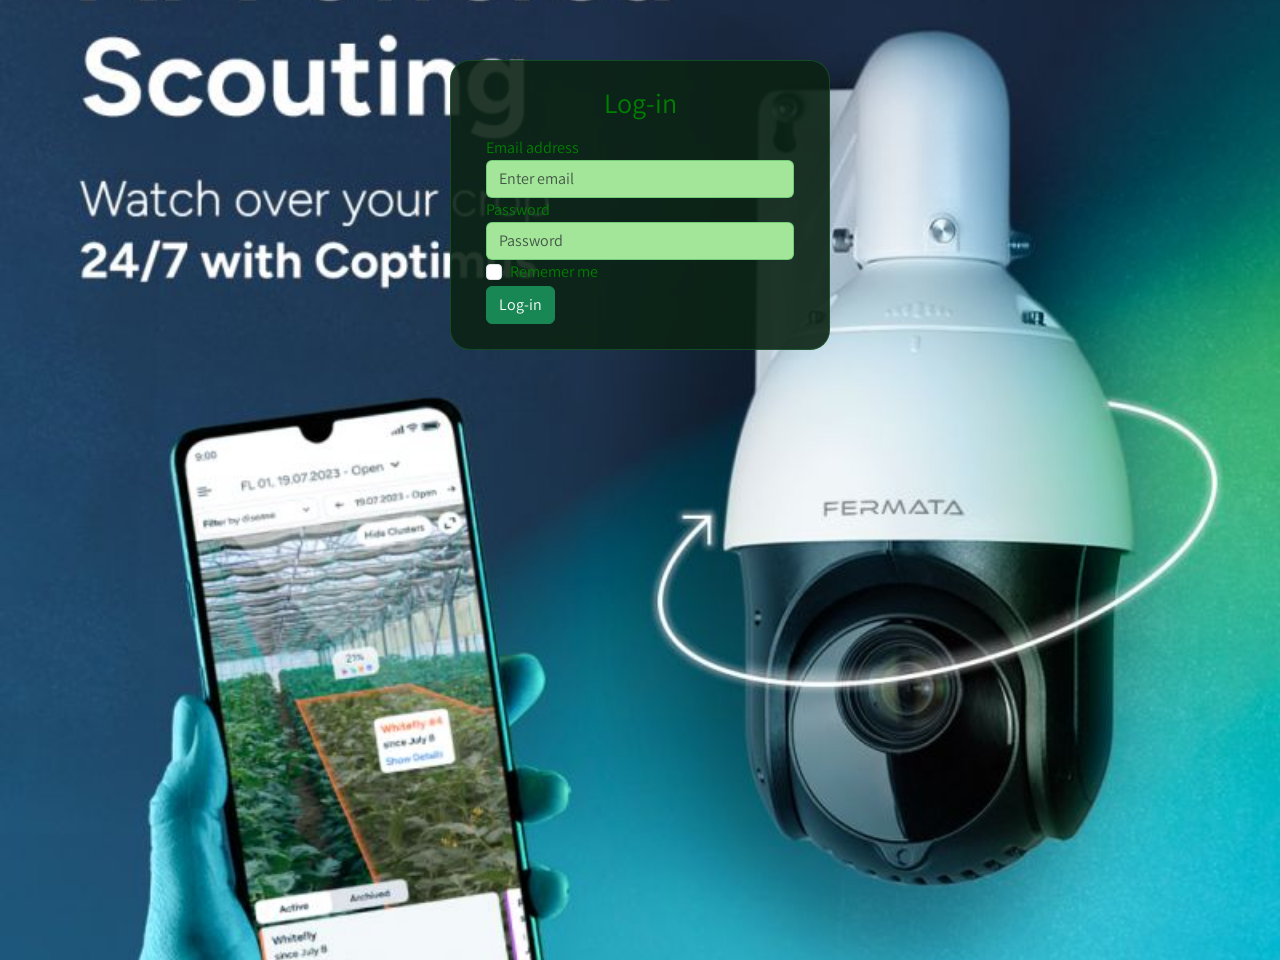
<file: dom.html>
<!DOCTYPE html>
<html lang="en">
<head>
    <meta charset="UTF-8">
    <meta name="viewport" content="width=device-width, initial-scale=1.0">
    <link href="https://cdn.jsdelivr.net/npm/bootstrap@5.3.8/dist/css/bootstrap.min.css" rel="stylesheet" integrity="sha384-sRIl4kxILFvY47J16cr9ZwB07vP4J8+LH7qKQnuqkuIAvNWLzeN8tE5YBujZqJLB" crossorigin="anonymous"> 
    <link rel="stylesheet" href="style.css">  
    <title>Document</title>
    <style>
        .show{
            display:none;
        }
    </style>
</head>
<body>
    
           <form class="container mt-5" style="max-width: 450px; color: green;">
          <div class="form-group">
            <h1 class="h3 mb-3 fw-normal text-center">Log-in</h1>
            <label for="email">Email address</label>
            <input type="email" class="form-control" id="email"  placeholder="Enter email">
          </div>
          <div class="form-group">
            <label for="password">Password</label>
            <input type="password" class="form-control" id="password" placeholder="Password">
          </div>
          <div class="form-group form-check">
            <input type="checkbox" class="form-check-input" id="exampleCheck1">
             <label class="form-check-label" for="exampleCheck1">Rememer me</label>
          </div>
          <div class="alert alert-danger show" id="alert">
             invalid email or password
          </div>
          <button onclick="saveUser()" type="button" class="btn btn-success">Log-in</button>
      </form>
      <script src="https://cdn.jsdelivr.net/npm/bootstrap@5.3.8/dist/js/bootstrap.bundle.min.js" integrity="sha384-FKyoEForCGlyvwx9Hj09JcYn3nv7wiPVlz7YYwJrWVcXK/BmnVDxM+D2scQbITxI" crossorigin="anonymous"></script>
      <script>
        function saveUser(){

         email = document.getElementById("email").value
         password = document.getElementById("password").value

          document.getElementById("alert").style.display = "none" 
         if(password.length<8 || email.indexOf('@') == -1){
          console.log("invalid email or password")
          document.getElementById("alert").style.display = "block"   
         }
         else{
            console.log(email)
         }

        }

        

      </script>
</body>
</html>
</file>
<file: style.css>
@import url('https://fonts.googleapis.com/css2?family=Assistant:wght@300;400;700&display=swap'); /* מייבא גופן מודרני מגוגל פונטס */

body {
    background-image: url('img/2png.jpg'); /* תמונת רקע בכל עמוד באתר */
    background-size: cover; /* פריסת התמונה על כל שטח המסך */
    background-repeat: no-repeat; /* מניעת שכפול של התמונה */
    background-position: center; /* מרכז את התמונה במסך */
    background-attachment: fixed; /*  גורם לרקע להישאר קבוע בזמן גלילה בעמוד*/
    color: white; /* צבע טקסט לבן */
    font-family: 'Assistant', sans-serif;  /* הגדרת הגופן שייבאנו לכל האתר */
    min-height: 100vh; /* מבטיח שהגוף יתפוס לפחות את כל גובה המסך */
    margin: 0; /* ביטול שוליים חיצוניים של הדפדפן */
    padding: 0; /* ביטול מרווחים פנימיים של הדפדפן */
}

h2 {
    color:white; /* צבע טקסט לבן לכותרת */
    background-color: rgba(40, 167, 69, 0.7); /*  h2 רקע ירוק לכותרת בגודל */
    display: inline-block; /* גורם לרקע להיות רק בגודל הטקסט */
    padding: 10px 30px; /* מרווח פנימי מסביב לטקסט הכותרת */
    border-radius: 10px; /* עיגול פינות לרקע הכותרת */
    text-align: center; /* מרכז את הטקסט בתוך התבנית */
    font-weight: 700; /* הפיכת הטקסט למודגש  */
    margin-top: 20px; /* מרווח מהחלק העליון */
}

.card, .showoff-card {
    background:  rgba(0, 0, 0, 0.6); /*  רקע כהה שקוף */
    border: 1px solid rgba(255, 255, 255, 0.1); /* מסגרת דקה מאוד ולבנה שקופה */
    border-radius: 20px; /* עיגול פינות לכרטיס */
    transition: transform 0.3s ease, box-shadow 0.3s ease; /* אנימציה חלקה במעבר עכבר */
    color: white; /* צבע טקסט לבן בתוך הכרטיס */
    padding: 1.5rem; /* מרווח פנימי בתוך הכרטיס */
    margin-bottom: 20px; /* רווח בין כרטיס לכרטיס */
}

.card h4 {
    text-align: center; /* מרכוז כותרת בתוך הכרטיס */
    font-weight: 600; /* עובי גופן בינוני-גבוה */
    font-size: 22px; /* גודל הטקסט של הכותרת */
    color: #2ebd1e; /* צבע ירוק ספציפי לכותרת הקטנה */
    margin-bottom: 15px; /* רווח מתחת לכותרת */
}

.gallery {
    display: grid; /* הגדרת תצוגת רשת (Grid) */
    grid-template-columns: repeat(auto-fit, minmax(250px, 1fr)); /* סידור אוטומטי של תמונות לפי רוחב מסך */
    gap: 20px; /* רווח בין התמונות בגלריה */
    padding: 20px; /* מרווח פנימי לכל הגלריה */
}

.gallery img {
    width: 100%; /* התמונה תתפוס את כל רוחב התא שלה */
    height: 200px; /* גובה קבוע לתמונות בגלריה */
    object-fit: cover; /* חיתוך חכם של התמונה כדי שלא תתעוות */
    border-radius: 15px; /* עיגול פינות לתמונות */
    transition: transform 0.3s; /* הגדלה איטית של התמונה */
    }

.gallery img:hover { transform: scale(1.05); } /* הגדלה קלה של התמונה במעבר עכבר */

.grid-container {
    display: flex; /* סידור גמיש של עמודות השליטה */
    justify-content: space-around; /* פיזור שווה של העמודות ברווחים */
    gap: 40px; /* רווח גדול בין עמודות המנועים */
    margin-top: 10px; /* רווח מלמעלה */
}

.column {
    display: flex; /* סידור גמיש פנימי לעמודה */
    flex-direction: column; /* סידור האלמנטים אחד מתחת לשני */
    gap: 10px; /* רווח בין הכפתורים בתוך העמודה */
    flex: 1; /* גורם לכל העמודות להיות ברוחב שווה */
}

.btn-percent {
    border: 1px solid rgba(255, 255, 255, 0.2); /* מסגרת שקופה */
    border-radius: 6px; /* עיגול פינות לכפתורי האחוזים */
    padding: 8px 15px; /* מרווח פנימי לכפתור */
    font-weight: bold; /* טקסט מודגש בתוך כפתור */
    background: rgba(255, 255, 255, 0.1); /* רקע לבן שקוף מאוד */
    color: white; /* צבע טקסט לבן */
    cursor: pointer; /* שינוי הסמן ליד (לחיצה) */
}

.btn-percent:hover {
  background:  #28a745; /* שינוי רקע לירוק במעבר עכבר - כשהעכבר על הכפתור */
}

.navbar-dark .navbar-nav .nav-link {
    color: white; /* טקסט לבן בתפריט */
    font-weight: 600; /* עובי גופן לכל תבנית */
    padding: 10px 20px ; /* רווח בין התבניות בתפריט*/
    transition: 0.3s ease; /* אנימציה למעבר עכבר */
    }

.navbar-dark .navbar-nav .nav-link:hover {
    background-color: rgb(13, 80, 28); /* רקע ירוק שקוף במעבר עכבר */
    border-radius: 8px; /* עיגול פינות  */
}

.navbar-dark .navbar-nav .nav-link.active {
    background-color: #074b23; /* רקע ירוק מלא בתבנית שבה העמוד מופיע למשתמש */
    border-radius: 8px; /* עיגול פינות לעמוד הפעיל */
    }

form.container {
    background: rgba(12, 35, 20, 0.9); /* רקע ירוק כהה ושקוף לטופס */
    padding: 25px 35px; /* מרווח פנימי בטופס */
    border-radius: 20px; /* עיגול פינות לטופס */
    border: 1px solid rgba(40, 167, 69, 0.3); /* מסגרת ירוקה דקה */
    margin-top: 60px !important; /* מרווח מהתפריט העליון */
    max-width: 380px !important; /* הגבלת רוחב הטופס שלא יהיה רחב מדי */
}

.form-control {
    background: rgb(163, 230, 154); /* רקע לבן ירקרק לשדות הקלט */
    border: 1px solid rgba(40, 167, 69, 0.4) ; /* מסגרת ירוקה לשדות הקלט */
}
</file>
